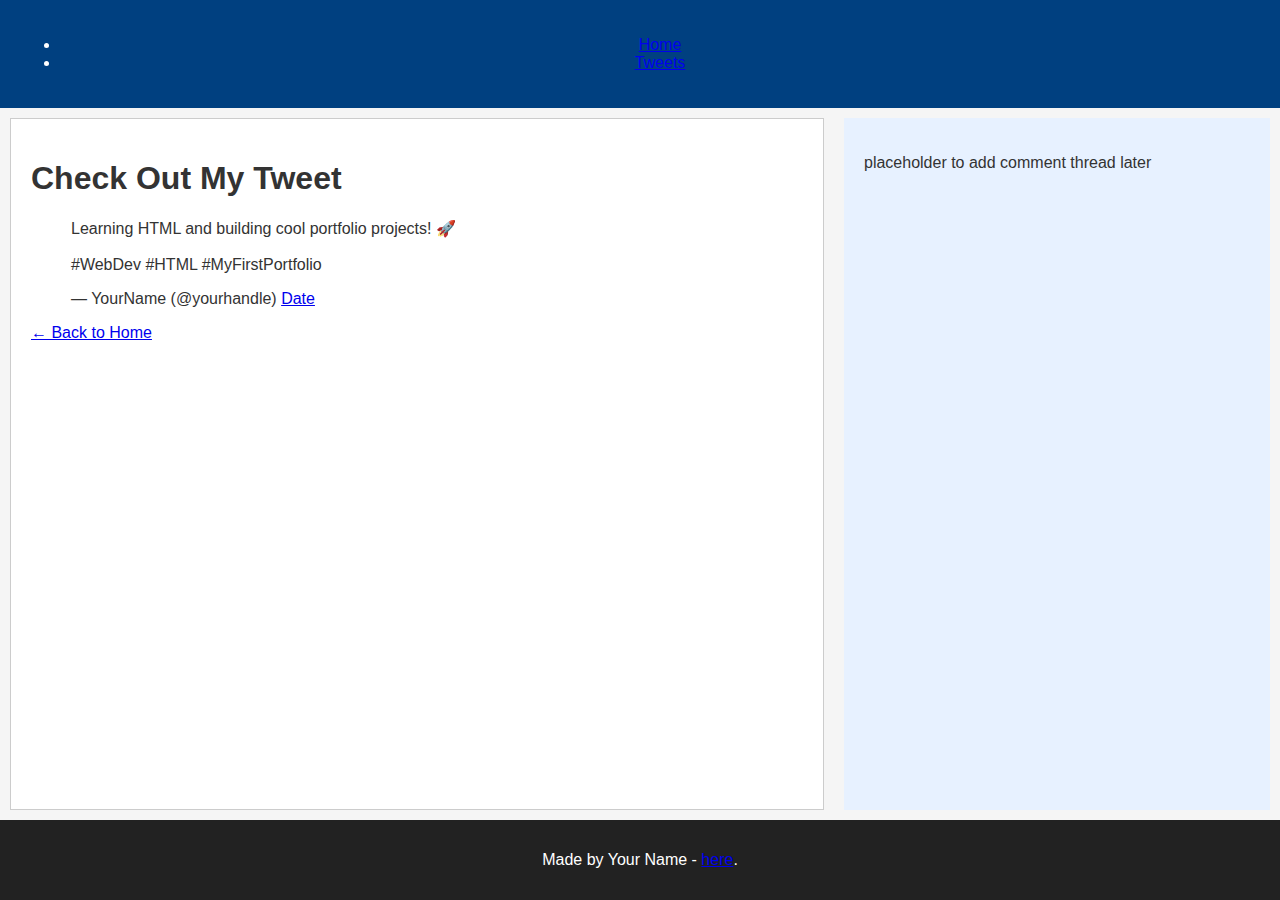
<file: css_basic/tweets.html>
<!DOCTYPE html>
<html lang="en">
<head>
  <meta charset="UTF-8">
  <title>My Tweets</title>
  <link href="base.css" rel="stylesheet">
  <link href="styles.css" rel="stylesheet">
</head>
<body>

  <header>
    <ul>
      <li><a href="index.html">Home</a></li>
      <li><a href="tweets.html">Tweets</a></li>
    </ul>
  </header>

  <main>
    <article>
      <h1>Check Out My Tweet</h1>

      <!-- Example Tweet (replace with real one) -->
      <blockquote class="twitter-tweet">
        <p lang="en" dir="ltr">Learning HTML and building cool portfolio projects! 🚀<br><br>#WebDev #HTML #MyFirstPortfolio</p>&mdash; YourName (@yourhandle) 
        <a href="https://twitter.com/yourhandle/status/1234567890123456789">Date</a>
      </blockquote> 
      <script async src="https://platform.twitter.com/widgets.js" charset="utf-8"></script>

      <p><a href="index.html">← Back to Home</a></p>
    </article>

    <aside>
      <p>placeholder to add comment thread later</p>
    </aside>
  </main>

  <footer>
    <p>Made by Your Name - <a href="https://yourlink.com" target="_blank">here</a>.</p>
  </footer>

</body>
</html>
</file>
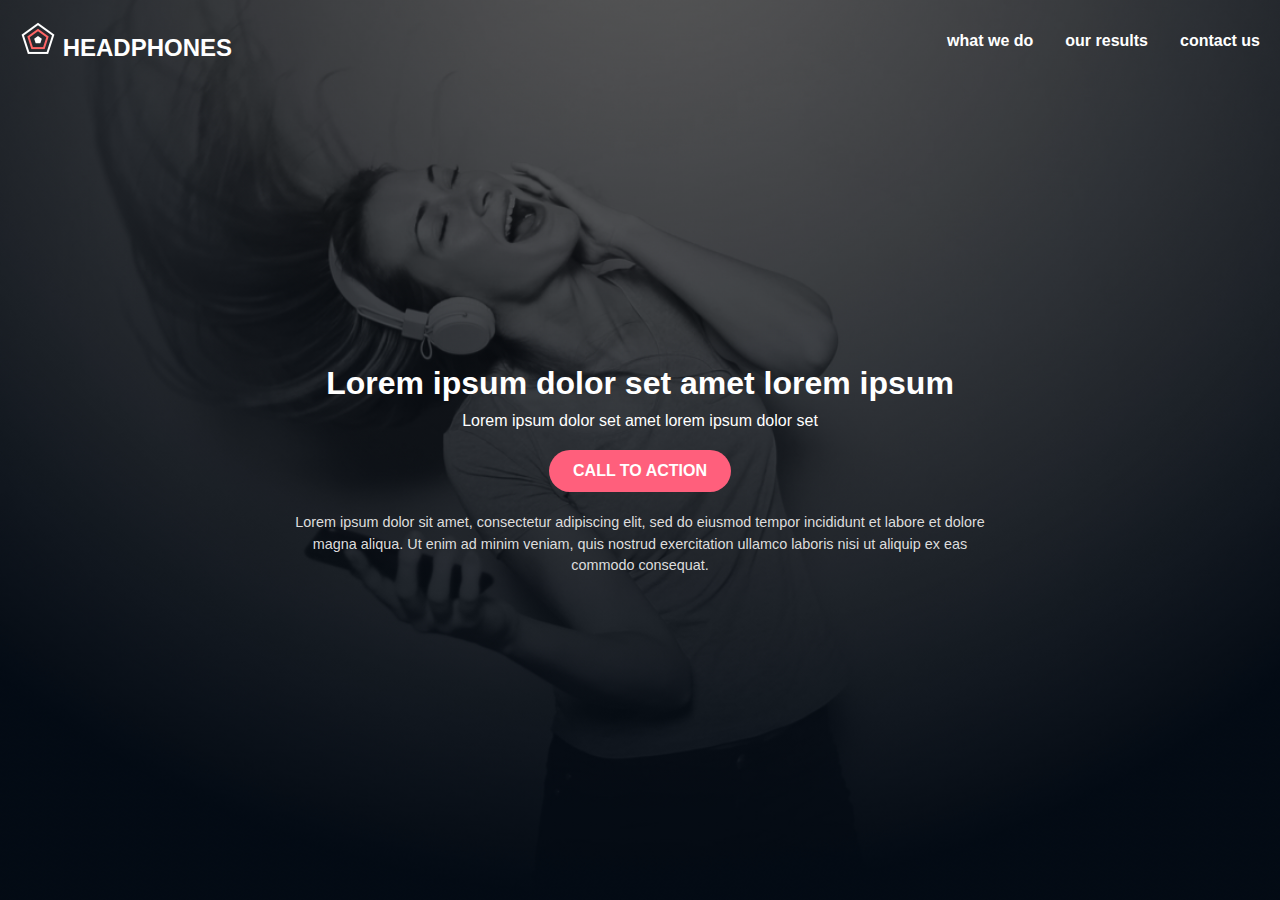
<file: headphones/0-index.html>
<!DOCTYPE html>
<html lang="en">
    <head>
        <meta charset="UTF-8" />
        <meta name="viewport" content="width=device-width, initial-scale=1.0" />
        <title>Headphones Hero</title>
        <link rel="stylesheet" href="0-styles.css" />
    </head>
    <body>
        <header class="hero">
            <nav class="navbar">
                <div class="logo">
                    <img src="./images/favicon.png" alt> HEADPHONES</div>
                <ul class="nav-links">
                    <li><a href="#">what we do</a></li>
                    <li><a href="#">our results</a></li>
                    <li><a href="#">contact us</a></li>
                </ul>
            </nav>
            <div class="hero-content">
                <h1>Lorem ipsum dolor set amet lorem ipsum</h1>
                <p class="subtitle">Lorem ipsum dolor set amet lorem ipsum dolor
                    set</p>
                <a href="#" class="cta-button">CALL TO ACTION</a>
                <p class="description">
                    Lorem ipsum dolor sit amet, consectetur adipiscing elit, sed
                    do eiusmod
                    tempor incididunt et labore et dolore magna aliqua. Ut enim
                    ad minim veniam,
                    quis nostrud exercitation ullamco laboris nisi ut aliquip ex
                    eas commodo consequat.
                </p>
            </div>
        </header>

    </body>
</html>
</file>
<file: css_basic/base.css>
body {
  font-family: Arial, sans-serif;
  background-color: #f9f9f9;
  margin: 0;
  padding: 0;
}
</file>
<file: css_basic/styles.css>
/* Make body a vertical flex container */
body {
  display: flex;              /* Enables Flexbox */
  flex-direction: column;     /* Stack children vertically: header, main, footer */
  height: 100vh;              /* Full screen height */
  margin: 0;                  /* Remove default margin */
}

/* Make main a horizontal flex container */
main {
  display: flex;              /* Enables Flexbox */
  flex-direction: row;        /* Put article and aside side-by-side */
  flex: auto;                 /* Fill remaining vertical space */
}

/* Make article take 2/3 of width */
article {
  flex: 2;                    /* Take two parts */
  overflow-y: auto;           /* Enable scrolling inside */
  padding: 1rem;
  background-color: #f9f9f9;
}

/* Make aside take 1/3 of width */
aside {
  flex: 1;                    /* Take one part */
  overflow-y: auto;           /* Enable scrolling inside */
  padding: 1rem;
  background-color: #eee;
}

/* Optional header/footer styling */
header, footer {
  padding: 1rem;
  background-color: #333;
  color: white;
  text-align: center;
}

/* Make the background light and readable */
body {
  background-color: #f5f5f5;
  font-family: 'Arial', sans-serif;
  color: #333;
}

/* Add border and padding to article */
article {
  background-color: #ffffff;
  border: 1px solid #ccc;
  padding: 20px;
  margin: 10px;
}

/* Style the aside for contrast */
aside {
  background-color: #e7f1ff;
  padding: 20px;
  margin: 10px;
}

/* Logo appearance */
.logo {
  font-size: 2em;
  font-weight: bold;
  padding-right: 10px;
  color: #0073e6;
}

/* Header styling */
header {
  background-color: #004080;
  color: white;
  padding: 20px;
}

/* Footer styling */
footer {
  background-color: #222;
  color: white;
  text-align: center;
  padding: 15px;
}
</file>
<file: headphones/0-styles.css>
/* Reset and variables */
* {
  margin: 0;
  padding: 0;
  box-sizing: border-box;
}

:root {
  --primary-color: #ff5f7c;
  --text-color: #fff;
  --background-overlay: rgba(0, 0, 0, 0.5);
  --font-family: "Helvetica Neue", sans-serif;
}

/* Base Styles */
body {
  font-family: var(--font-family);
  color: var(--text-color);
  background-color: #111;
}

/* Hero Section */
.hero {
  background: linear-gradient(
      var(--background-overlay),
      var(--background-overlay)
    ),
    url("./images/headphones_hero_1.jpg") center/cover no-repeat;
  height: 100vh;
  display: flex;
  flex-direction: column;
  justify-content: space-between;
  padding: 20px;
}

/* Navbar */
.navbar {
  display: flex;
  justify-content: space-between;
  align-items: center;
}

.logo {
  font-weight: bold;
  font-size: 1.5rem;
}

.nav-links {
  list-style: none;
  display: flex;
  gap: 2rem;
}

.nav-links a {
  text-decoration: none;
  color: var(--text-color);
  font-weight: 600;
}

/* Hero Content */
.hero-content {
  text-align: center;
  margin: auto;
  max-width: 700px;
}

.hero-content h1 {
  font-size: 2rem;
  font-weight: 800;
  margin-bottom: 10px;
}

.hero-content .subtitle {
  font-size: 1rem;
  margin-bottom: 20px;
}

.cta-button {
  display: inline-block;
  padding: 12px 24px;
  background-color: var(--primary-color);
  color: white;
  font-weight: bold;
  text-decoration: none;
  border-radius: 25px;
  margin-bottom: 20px;
}

.description {
  font-size: 0.9rem;
  line-height: 1.5;
  color: #ddd;
}
</file>
